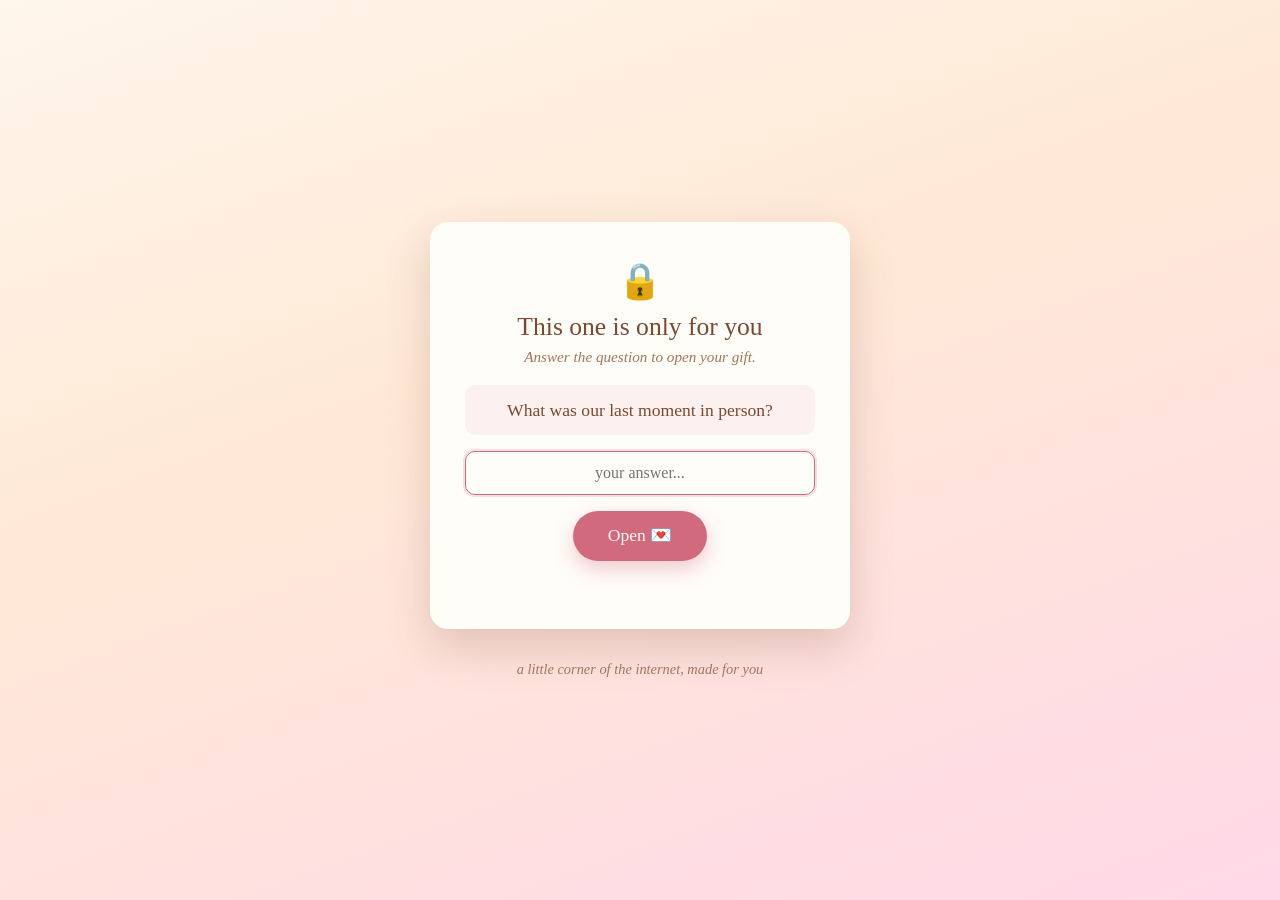
<file: index.html>
﻿<!DOCTYPE html>
<html lang="en">
<head>
<meta charset="UTF-8">
<meta name="viewport" content="width=device-width, initial-scale=1.0">
<title>For You 🎂</title>
<link rel="stylesheet" href="style.css">
</head>
<body>

<!-- ============================================ -->
<!--  HOW TO EDIT                                 -->
<!--  1. Question + birthday: open script.js and  -->
<!--     edit the CONFIG at the top.              -->
<!--  2. Photos/videos: put files in the "images" -->
<!--     folder, then add them to the MEMORIES    -->
<!--     list in script.js.                       -->
<!--  3. Letter: edit the LETTER text in          -->
<!--     script.js.                               -->
<!-- ============================================ -->

<!-- QUESTION GATE -->
<div class="gate" id="gate">
  <div class="gate-card">
    <div class="gate-icon">🔒</div>
    <h1>This one is only for you</h1>
    <p class="gate-hint">Answer the question to open your gift.</p>
    <p class="gate-question" id="gateQuestion"></p>
    <input type="text" id="gateAnswer" placeholder="your answer..." autocomplete="off">
    <button class="btn" id="gateBtn">Open 💌</button>
    <p class="gate-error" id="gateError" role="alert"></p>
  </div>
  <p class="gate-credit">a little corner of the internet, made for you</p>
  <div class="gate-hearts" id="gateHearts"></div>
</div>

<main id="gift" hidden>
  <section class="hero">
    <p class="small-top">a little corner of the internet, made for you</p>
    <h1>Happy Birthday, <span class="name" id="heroName">Friend</span>!</h1>
    <p class="subtitle">Some things are too big for a text message, so I made you this.</p>
    <button class="btn" id="openGiftBtn">Open your gift 🎁</button>
  </section>

  <section class="section" id="gallery">
    <h2>Our Memories 📸</h2>
    <p class="section-note">Tap a month to browse. Tap any card to view it.</p>
    <div class="month-tabs" id="month-tabs"></div>
    <div class="gallery" id="gallery-grid"></div>

    <div class="add-memory">
      <p class="add-note">Want to look at newer photos or videos right now? Pick them from your device to view them here.</p>
      <p class="add-note warn"><strong>Just for this visit:</strong> these stay on your device only — they don't travel with the link. To keep a memory forever, send it to me and I'll add it to the gift.</p>
      <input type="file" id="memoryInput" accept="image/*,video/*" multiple class="visually-hidden">
      <label class="btn add-btn" for="memoryInput">+ view photos from this device</label>
    </div>
  </section>

  <section class="section" id="screenshots-section">
    <h2>Screenshots 🖼️</h2>
    <p class="section-note">Fun screenshots, chats, and little things worth saving.</p>
    <div class="month-tabs" id="ss-month-tabs"></div>
    <div class="gallery" id="ss-grid"></div>

    <div class="add-memory">
      <input type="file" id="ssInput" accept="image/*" multiple class="visually-hidden">
      <label class="btn add-btn" for="ssInput">+ view screenshots from this device</label>
      <p class="add-note warn"><strong>Just for this visit:</strong> these stay on your device only.</p>
    </div>
  </section>

  <!-- ENVELOPE LETTER -->
  <section class="section letter-section">
    <h2>A Letter For You 💌</h2>
    <div class="envelope-wrap">
      <div class="envelope" id="envelope" tabindex="0" role="button" aria-label="Open the letter">
        <div class="envelope-back"></div>
        <div class="letter-mini">💌</div>
        <div class="envelope-front"></div>
        <div class="envelope-flap"></div>
      </div>
      <p class="envelope-hint">Tap the envelope to open it.</p>
    </div>
    <div class="letter-card" id="letterCard" hidden></div>
  </section>

  <footer>
    <p>made with ❤ just for you · <span id="countdown"></span></p>
  </footer>
</main>

<div class="hearts" id="hearts"></div>

<!-- LIGHTBOX -->
<div class="lightbox" id="lightbox" hidden>
  <button class="lb-close" id="lbClose" aria-label="Close">✕</button>
  <button class="lb-nav lb-prev" id="lbPrev" aria-label="Previous">‹</button>
  <button class="lb-nav lb-next" id="lbNext" aria-label="Next">›</button>
  <div class="lb-stage">
    <div class="lb-media" id="lbMedia"></div>
    <p class="lb-caption" id="lbCaption"></p>
    <a class="btn lb-dl" id="lbDl" href="#" download>⬇ save this</a>
  </div>
</div>

<script src="script.js"></script>
</body>
</html>
</file>
<file: style.css>
﻿/* warm memory book */
* { margin: 0; padding: 0; box-sizing: border-box; }

body {
  font-family: Georgia, "Times New Roman", serif;
  background: #2a1a10 url("images/background.jpg") center/100% auto no-repeat;
  background-attachment: scroll;
  color: #5a4232;
  min-height: 100vh;
  overflow-x: hidden;
}

body::before {
  content: "";
  position: fixed;
  inset: 0;
  background: rgba(255, 246, 236, 0.45);
  z-index: -1;
}
h1, h2 { font-weight: normal; }

.hero {
  min-height: 92vh;
  display: flex;
  flex-direction: column;
  justify-content: center;
  align-items: center;
  text-align: center;
  padding: 2rem;
  position: relative;
  background: rgba(255, 246, 236, 0.15);
}

.small-top {
  font-style: italic;
  font-size: 1rem;
  color: #a3765d;
  margin-bottom: 1rem;
}

.hero h1 {
  font-size: clamp(2.4rem, 6vw, 4.5rem);
  color: #7a4a32;
  margin-bottom: 1rem;
}

.name {
  color: #d16a7c;
  font-style: italic;
}

.subtitle {
  font-size: 1.15rem;
  max-width: 480px;
  color: #7c5b48;
  margin-bottom: 2rem;
}

.btn {
  font-family: inherit;
  font-size: 1.1rem;
  padding: 0.9rem 2.2rem;
  border: none;
  border-radius: 999px;
  background: #d16a7c;
  color: #fff8f2;
  cursor: pointer;
  display: inline-block;
  text-decoration: none;
  box-shadow: 0 8px 20px rgba(209, 106, 124, 0.35);
  transition: transform 0.2s ease, box-shadow 0.2s ease;
}

.btn:hover {
  transform: translateY(-3px) scale(1.03);
  box-shadow: 0 12px 26px rgba(209, 106, 124, 0.45);
}

.section {
  max-width: 960px;
  margin: 0 auto;
  padding: 4rem 1.5rem;
  text-align: center;
}

.section h2 {
  font-size: 2rem;
  color: #7a4a32;
  margin-bottom: 0.6rem;
}

.section-note {
  font-style: italic;
  color: #a3765d;
  margin-bottom: 2rem;
  font-size: 0.95rem;
}
.gallery {
  display: grid;
  grid-template-columns: repeat(auto-fit, minmax(220px, 1fr));
  gap: 1.6rem;
  justify-items: center;
}

.polaroid {
  background: #fffdf8;
  padding: 12px 12px 8px;
  border-radius: 6px;
  box-shadow: 0 10px 24px rgba(122, 74, 50, 0.18);
  transform: rotate(-2deg);
  transition: transform 0.25s ease;
  max-width: 270px;
  width: 100%;
}

.polaroid:nth-child(even) { transform: rotate(2deg); }

.polaroid:hover { transform: rotate(0deg) scale(1.04); z-index: 2; }

.polaroid .media {
  width: 100%;
  height: 200px;
  object-fit: cover;
  border-radius: 4px;
  display: block;
  background: #f3e4d3;
  cursor: zoom-in;
}

.polaroid p {
  padding: 0.6rem 0.2rem 0.3rem;
  font-style: italic;
  font-size: 0.9rem;
  color: #8a6a52;
}

.polaroid .dl {
  font-size: 0.8rem;
  color: #b07a5a;
  text-decoration: none;
  display: inline-block;
  padding: 0.2rem 0.4rem 0.4rem;
}

.polaroid .dl:hover { text-decoration: underline; }

.card-note {
  padding: 0 0 0.3rem;
}

.note-input {
  width: 100%;
  font-family: inherit;
  font-size: 0.85rem;
  color: #6b4a35;
  background: rgba(243, 228, 211, 0.5);
  border: 1px solid #e3c8b4;
  border-radius: 8px;
  padding: 0.5rem 0.6rem;
  resize: vertical;
  min-height: 48px;
  max-height: 140px;
  line-height: 1.5;
  transition: border-color 0.2s;
}

.note-input:focus { outline: none; border-color: #d16a7c; }

.note-input::placeholder { color: #b09a84; font-style: italic; }

.save-hint {
  display: block;
  font-size: 0.72rem;
  color: #b09a84;
  font-style: italic;
  padding: 0.15rem 0.2rem 0;
}

.add-memory {
  margin-top: 2.5rem;
  padding: 1.4rem 1.6rem;
  background: rgba(255, 253, 248, 0.75);
  border-radius: 14px;
  box-shadow: 0 6px 16px rgba(122, 74, 50, 0.1);
  max-width: 560px;
  margin-left: auto;
  margin-right: auto;
}

.add-note {
  font-size: 0.88rem;
  color: #8a6a52;
  margin-bottom: 0.8rem;
  line-height: 1.5;
}

.add-note.warn { color: #b3563f; }

.add-btn { font-size: 0.95rem; padding: 0.6rem 1.4rem; cursor: pointer; }

.visually-hidden {
  position: absolute;
  width: 1px;
  height: 1px;
  margin: -1px;
  overflow: hidden;
  clip: rect(0 0 0 0);
  white-space: nowrap;
}

.empty-note {
  font-style: italic;
  color: #a3765d;
  grid-column: 1 / -1;
  padding: 2rem 0;
}
.envelope-wrap {
  display: flex;
  flex-direction: column;
  align-items: center;
  gap: 1rem;
}

.envelope {
  position: relative;
  width: min(340px, 80vw);
  aspect-ratio: 8 / 5;
  cursor: pointer;
  outline: none;
  filter: drop-shadow(0 14px 26px rgba(122, 74, 50, 0.28));
  transition: transform 0.25s ease;
}

.envelope:hover, .envelope:focus-visible { transform: translateY(-4px) scale(1.02); }

.envelope-back {
  position: absolute;
  inset: 0;
  background: #f3d9c4;
  border-radius: 10px;
}

.envelope-front {
  position: absolute;
  inset: 0;
  background: linear-gradient(180deg, #fbeedd 0%, #f3d9c4 100%);
  border-radius: 10px;
  clip-path: polygon(0 0, 50% 55%, 100% 0, 100% 100%, 0 100%);
  z-index: 2;
}

.envelope-flap {
  position: absolute;
  top: 0;
  left: 0;
  width: 100%;
  height: 55%;
  background: #eec9ad;
  border-radius: 10px 10px 0 0;
  clip-path: polygon(0 0, 100% 0, 50% 100%);
  transform-origin: top;
  transition: transform 0.5s ease;
  z-index: 3;
}

.letter-mini {
  position: absolute;
  inset: 0;
  display: flex;
  align-items: center;
  justify-content: center;
  font-size: 2.4rem;
  z-index: 1;
  transition: transform 0.5s ease;
}

.envelope.open .envelope-flap { transform: rotateX(180deg); z-index: 0; }
.envelope.open .letter-mini { transform: translateY(-30px); }

.envelope-hint {
  font-style: italic;
  color: #a3765d;
  font-size: 0.95rem;
}

.letter-card {
  background: #fffdf8;
  max-width: 640px;
  margin: 2rem auto 0;
  padding: 2.5rem 2.2rem;
  border-radius: 14px;
  box-shadow: 0 14px 34px rgba(122, 74, 50, 0.18);
  text-align: left;
  line-height: 1.8;
  font-size: 1.05rem;
  animation: unfold 0.6s ease;
}

@keyframes unfold {
  from { opacity: 0; transform: translateY(14px); }
  to   { opacity: 1; transform: translateY(0); }
}

.letter-card p { margin-bottom: 1.1rem; white-space: pre-wrap; }

.letter-card .signature {
  text-align: right;
  font-style: italic;
  color: #d16a7c;
  margin-top: 2rem;
}
.gate {
  position: fixed;
  inset: 0;
  z-index: 50;
  display: flex;
  flex-direction: column;
  justify-content: center;
  align-items: center;
  gap: 2rem;
  background: linear-gradient(160deg, #fff6ec 0%, #ffe9d6 40%, #ffd9e8 100%);
  padding: 1.5rem;
  text-align: center;
}

.gate.hidden { display: none; }

.gate-card {
  background: #fffdf8;
  padding: 2.4rem 2.2rem;
  border-radius: 18px;
  box-shadow: 0 18px 44px rgba(122, 74, 50, 0.22);
  max-width: 420px;
  width: 100%;
}

.gate-icon { font-size: 2.2rem; margin-bottom: 0.6rem; }

.gate-card h1 {
  font-size: 1.6rem;
  color: #7a4a32;
  margin-bottom: 0.4rem;
}

.gate-hint {
  font-style: italic;
  color: #a3765d;
  font-size: 0.95rem;
  margin-bottom: 1.2rem;
}

.gate-question {
  font-size: 1.1rem;
  color: #7a4a32;
  background: rgba(209, 106, 124, 0.08);
  border-radius: 10px;
  padding: 0.9rem 1rem;
  margin-bottom: 1rem;
}

#gateAnswer {
  font-family: inherit;
  font-size: 1rem;
  width: 100%;
  padding: 0.75rem 1rem;
  border: 1px solid #e3c8b4;
  border-radius: 10px;
  background: #fffdf8;
  color: #5a4232;
  margin-bottom: 1rem;
  text-align: center;
}

#gateAnswer:focus { outline: 2px solid #d16a7c33; border-color: #d16a7c; }

.gate-error {
  color: #b3563f;
  font-size: 0.9rem;
  min-height: 1.2em;
  margin-top: 0.8rem;
}

.gate-credit {
  font-style: italic;
  color: #a3765d;
  font-size: 0.9rem;
}

.gate-hearts {
  position: fixed;
  inset: 0;
  pointer-events: none;
  overflow: hidden;
}

.gate-heart {
  position: absolute;
  bottom: -30px;
  animation: floatUp 8s linear infinite;
  opacity: 0.5;
}

footer {
  text-align: center;
  padding: 2.5rem 1rem 3rem;
  font-style: italic;
  color: #a3765d;
}
.hearts {
  position: fixed;
  inset: 0;
  pointer-events: none;
  overflow: hidden;
  z-index: 5;
}

.float-heart {
  position: absolute;
  bottom: -40px;
  animation: floatUp 9s linear infinite;
  opacity: 0.55;
  font-size: 20px;
}

@keyframes floatUp {
  0%   { transform: translateY(0) rotate(0deg); opacity: 0; }
  10%  { opacity: 0.55; }
  100% { transform: translateY(-110vh) rotate(25deg); opacity: 0; }
}

.confetti {
  position: fixed;
  top: -20px;
  width: 10px;
  height: 14px;
  z-index: 60;
  pointer-events: none;
  animation: confettiFall 3.2s ease-in forwards;
}

@keyframes confettiFall {
  0%   { transform: translateY(0) rotate(0deg); opacity: 1; }
  100% { transform: translateY(105vh) rotate(720deg); opacity: 0.2; }
}

.lightbox {
  position: fixed;
  inset: 0;
  z-index: 70;
  background: rgba(58, 36, 24, 0.9);
  display: flex;
  align-items: center;
  justify-content: center;
  padding: 2rem;
}

.lightbox[hidden] { display: none; }

.lb-stage {
  max-width: min(900px, 92vw);
  max-height: 90vh;
  display: flex;
  flex-direction: column;
  align-items: center;
  gap: 1rem;
}

.lb-media img, .lb-media video {
  max-width: 100%;
  max-height: 70vh;
  border-radius: 10px;
  display: block;
  background: #000;
}

.lb-caption {
  color: #ffe9d6;
  font-style: italic;
  font-size: 1rem;
  text-align: center;
}

.lb-dl { background: #fff8f2; color: #7a4a32; font-size: 0.95rem; padding: 0.6rem 1.4rem; }

.lb-close {
  position: absolute;
  top: 1.2rem;
  right: 1.4rem;
  font-size: 1.4rem;
  background: none;
  border: none;
  color: #ffe9d6;
  cursor: pointer;
}

.lb-nav {
  position: absolute;
  top: 50%;
  transform: translateY(-50%);
  font-size: 2.4rem;
  background: none;
  border: none;
  color: #ffe9d6;
  cursor: pointer;
  padding: 0.5rem 1rem;
}

.lb-prev { left: 0.5rem; }
.lb-next { right: 0.5rem; }

.lb-close:hover, .lb-nav:hover { color: #fff; }

.month-tabs {
  display: flex;
  flex-wrap: wrap;
  gap: 0.5rem;
  justify-content: center;
  margin-bottom: 2rem;
}

.month-tab {
  font-family: inherit;
  font-size: 0.95rem;
  padding: 0.5rem 1.2rem;
  border: 1px solid #e3c8b4;
  border-radius: 999px;
  background: rgba(255, 253, 248, 0.85);
  color: #7a4a32;
  cursor: pointer;
  transition: background 0.2s, color 0.2s, box-shadow 0.2s;
}

.month-tab:hover {
  background: #f3d9c4;
  box-shadow: 0 4px 12px rgba(122, 74, 50, 0.15);
}

.month-tab.active {
  background: #d16a7c;
  color: #fff8f2;
  border-color: #d16a7c;
  box-shadow: 0 4px 14px rgba(209, 106, 124, 0.35);
}

.date-heading {
  font-size: 1.1rem;
  color: #b07a5a;
  font-style: italic;
  text-align: center;
  margin: 1.4rem 0 0.4rem;
  grid-column: 1 / -1;
}

@media (max-width: 600px) {
  .letter-card { padding: 1.8rem 1.4rem; }
  .lb-nav { font-size: 2rem; }
  .month-tab { font-size: 0.85rem; padding: 0.4rem 0.9rem; }
}
</file>
